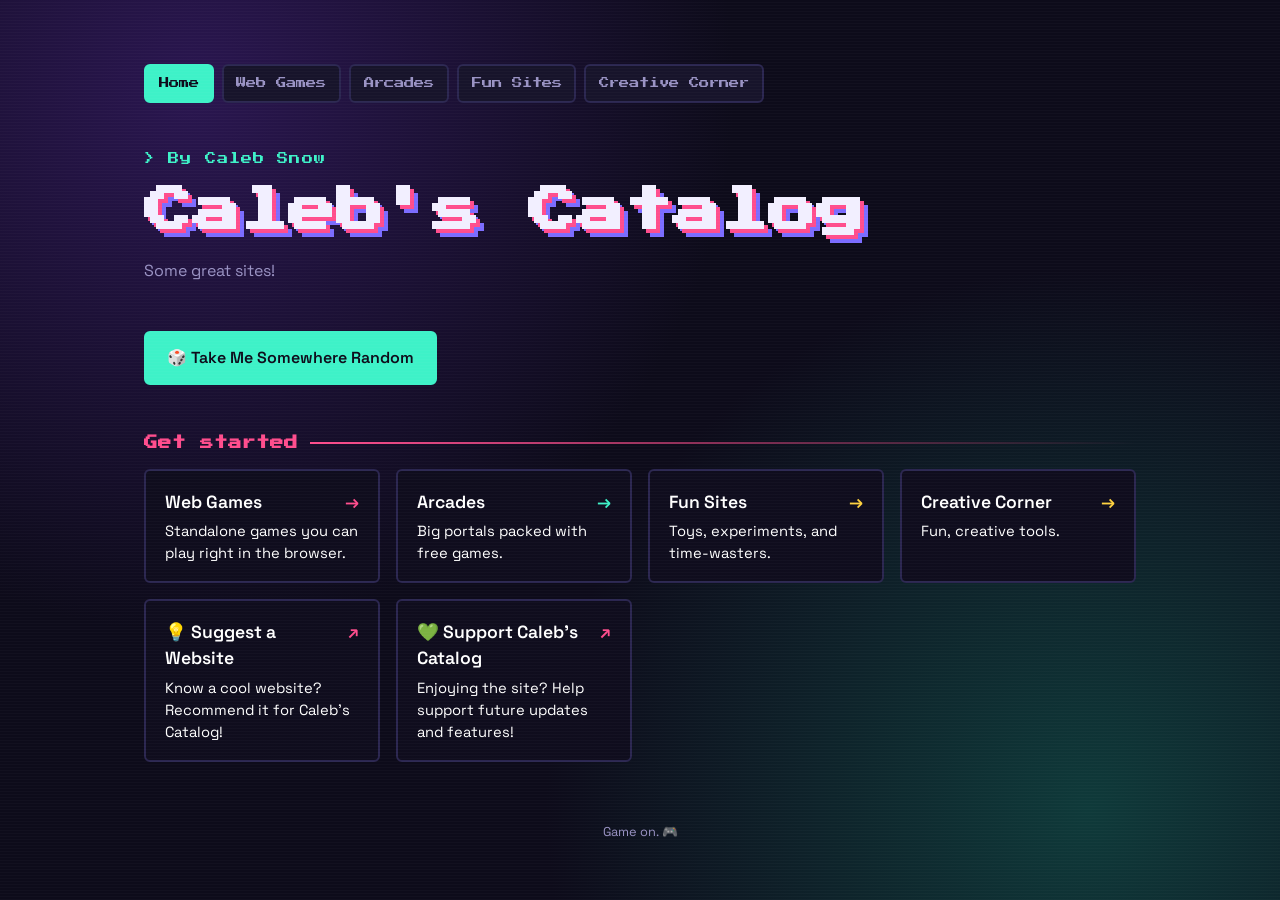
<file: index.html>
<!doctype html>
<html lang="en">
<head>
  <meta charset="utf-8">
  <meta name="viewport" content="width=device-width, initial-scale=1">
  <title>Caleb's Catalog</title>
  <meta name="description" content="Caleb's Catalog: a hand-picked list of favorite game sites.">
  <link rel="icon" href="data:image/svg+xml,<svg xmlns='http://www.w3.org/2000/svg' viewBox='0 0 100 100'><text y='.9em' font-size='90'>🎮</text></svg>">
  <link rel="preconnect" href="https://fonts.googleapis.com">
  <link rel="preconnect" href="https://fonts.gstatic.com" crossorigin>
  <link href="https://fonts.googleapis.com/css2?family=Press+Start+2P&family=Space+Grotesk:wght@400;600&display=swap" rel="stylesheet">
  <link rel="stylesheet" href="./styles.css">
</head>
<body>
  <main>
    <nav aria-label="Pages">
      <a href="./index.html" aria-current="page">Home</a>
      <a href="./web-games">Web Games</a>
      <a href="./arcades">Arcades</a>
      <a href="./fun-sites">Fun Sites</a>
      <a href="./creative-corner">Creative Corner</a>
    </nav>

    <header>
      <div class="eyebrow">&gt; By Caleb Snow</div>
      <h1>Caleb's Catalog</h1>
      <p>Some great sites!</p>
    </header>

    <div class="random-picker">
  <button id="random-site-button" type="button">
    🎲 Take Me Somewhere Random
  </button>
  <p id="random-site-status" aria-live="polite"></p>
    </div>

    <!-- To edit: add, remove, or change any <li> below. -->

    <section class="play">
      <h2>Get started</h2>
      <ul>
        <li><a class="card play" href="/web-games"><div class="name internal">Web Games</div><div class="desc">Standalone games you can play right in the browser.</div></a></li>
        <li><a class="card arcade" href="/arcades"><div class="name internal">Arcades</div><div class="desc">Big portals packed with free games.</div></a></li>
        <li><a class="card fun" href="/fun-sites"><div class="name internal">Fun Sites</div><div class="desc">Toys, experiments, and time-wasters.</div></a></li>
        <li><a class="card fun" href="/creative-corner"><div class="name internal">Creative Corner</div><div class="desc">Fun, creative tools.</div></a></li>
        <li><a class="card" href="https://forms.gle/zRhJoVDaYGSk9dvp7" target="_blank" rel="noopener"><div class="name">💡 Suggest a Website</div><div class="desc">Know a cool website? Recommend it for Caleb's Catalog!</div></a></li>
        <li><a class="card" href="PASTE_PAYMENT_LINK_HERE" target="_blank" rel="noopener"><div class="name">💚 Support Caleb's Catalog</div><div class="desc">Enjoying the site? Help support future updates and features!</div></a></li>
      </ul>
    </section>

    <footer>Game on. 🎮</footer>
  </main>
  
  <script>
const randomButton = document.getElementById("random-site-button");
const randomStatus = document.getElementById("random-site-status");

const pages = [
    "./web-games.html",
    "./arcades.html",
    "./fun-sites.html"
];

randomButton.addEventListener("click", async () => {
    const newTab = window.open("about:blank", "_blank");

    randomButton.disabled = true;
    randomStatus.textContent = "Finding a random website...";

    try {
        const pageTexts = await Promise.all(
            pages.map(async page => {
                const response = await fetch(page);
                if (!response.ok) throw new Error("Page not found");
                return response.text();
            })
        );

        const parser = new DOMParser();

        const sites = pageTexts.flatMap(html => {
            const doc = parser.parseFromString(html, "text/html");

            return Array.from(
                doc.querySelectorAll('a.card[href^="http"]')
            ).map(link => ({
                url: link.href,
                name: link.querySelector(".name")?.textContent.trim()
            }));
        });

        if (sites.length === 0) {
            throw new Error("No websites found");
        }

        const pick = sites[Math.floor(Math.random() * sites.length)];

        randomStatus.textContent = "Random pick: " + pick.name;

        if (newTab) {
            newTab.location.href = pick.url;
        } else {
            window.location.href = pick.url;
        }

    } catch (error) {
        if (newTab) newTab.close();

        randomStatus.textContent = "Couldn't find a website. Try again!";
        console.error(error);

    } finally {
        randomButton.disabled = false;
    }
});
</script>
  
</body>
</html>
</file>
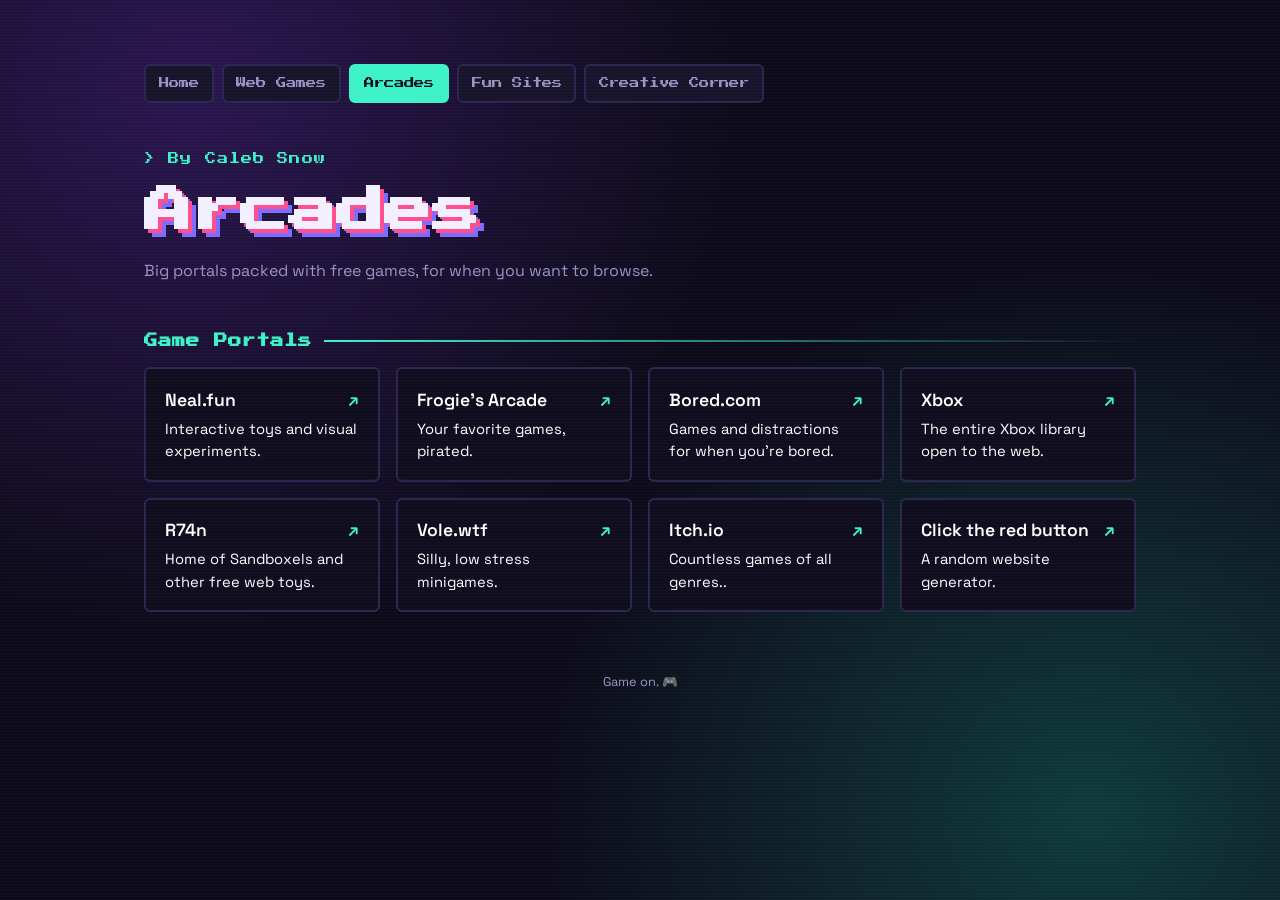
<file: arcades.html>
<!doctype html>
<html lang="en">
<head>
  <meta charset="utf-8">
  <meta name="viewport" content="width=device-width, initial-scale=1">
  <title>Arcades · Caleb's Catalog</title>
  <meta name="description" content="Big portals packed with free browser games.">
  <link rel="icon" href="data:image/svg+xml,<svg xmlns='http://www.w3.org/2000/svg' viewBox='0 0 100 100'><text y='.9em' font-size='90'>🎮</text></svg>">
  <link rel="preconnect" href="https://fonts.googleapis.com">
  <link rel="preconnect" href="https://fonts.gstatic.com" crossorigin>
  <link href="https://fonts.googleapis.com/css2?family=Press+Start+2P&family=Space+Grotesk:wght@400;600&display=swap" rel="stylesheet">
  <link rel="stylesheet" href="./styles.css">
</head>
<body>
  <main>
    <nav aria-label="Pages">
      <a href="./index.html">Home</a>
      <a href="./web-games">Web Games</a>
      <a href="./arcades" aria-current="page">Arcades</a>
      <a href="./fun-sites">Fun Sites</a>
      <a href="./creative-corner">Creative Corner</a>
    </nav>

    <header>
      <div class="eyebrow">&gt; By Caleb Snow</div>
      <h1>Arcades</h1>
      <p>Big portals packed with free games, for when you want to browse.</p>
    </header>

    <!-- To edit: add, remove, or change any <li> below. -->

    <section class="arcade">
      <h2>Game Portals</h2>
      <ul>
        <li><a class="card" href="https://neal.fun" target="_blank" rel="noopener" style="--card-image: url('https://cdn.buymeacoffee.com/uploads/profile_pictures/2025/10/IG9EK8jZj0v2CEW4.png@300w_0e.webp')"><div class="name">Neal.fun</div><div class="desc">Interactive toys and visual experiments.</div></a></li>
        <li><a class="card" href="https://frogiesarcade.com" target="_blank" rel="noopener" style="--card-image: url('https://avatars.githubusercontent.com/u/115168315?v=4')"><div class="name">Frogie's Arcade</div><div class="desc">Your favorite games, pirated.</div></a></li>
       <li><a class="card"href="https://www.bored.com"target="_blank"rel="noopener" style="--card-image: url('https://i.extremetech.com/imagery/content-types/062OJBVaaW3YRW5BBnLISxj/hero-image.fit_lim.v1779235660.png')"><div class="name">Bored.com</div><div class="desc">Games and distractions for when you're bored.</div></a></li>
        <li><a class="card" href="https://www.xbox.com/en-us/play" target="_blank" rel="noopener" style="--card-image: url('https://xboxwire.thesourcemediaassets.com/sites/2/2026/05/Bootup_Wire-9c068aa206c9a72d2b1f.png')"><div class="name">Xbox</div><div class="desc">The entire Xbox library open to the web.</div></a></li>
        <li><a class="card" href="https://r74n.com" target="_blank" rel="noopener" style="--card-image: url('https://r74n.com/icons/avatar.png')"><div class="name">R74n</div><div class="desc">Home of Sandboxels and other free web toys.</div></a></li>
        <li><a class="card" href="https://vole.wtf/" target="_blank" rel="noopener" style="--card-image: url('https://vole.wtf/_home/notes/kilobytes-gambit.png')"><div class="name">Vole.wtf</div><div class="desc">Silly, low stress minigames.</div></a></li>
        <li><a class="card" href="https://itch.io/" target="_blank" rel="noopener" style="--card-image: url('https://eu-images.contentstack.com/v3/assets/blt740a130ae3c5d529/bltc7db0f8582e86fa5/6706ab25b7bf3cbad638d354/itchio_7rf5.jpg?width=1280&auto=webp&quality=80&disable=upscale')"><div class="name">Itch.io</div><div class="desc">Countless games of all genres..</div></a></li>
        <li><a class="card" href="https://clicktheredbutton.com/" target="_blank" rel="noopener" style="--card-image: url('https://t3.ftcdn.net/jpg/01/17/32/96/360_F_117329697_fgvFnwdqzkbdqL2ZixDbzi6Epzi659Oa.jpg')"><div class="name">Click the red button</div><div class="desc">A random website generator.</div></a></li>  
      </ul>
    </section>

    <footer>Game on. 🎮</footer>
  </main>
</body>
</html>
</file>
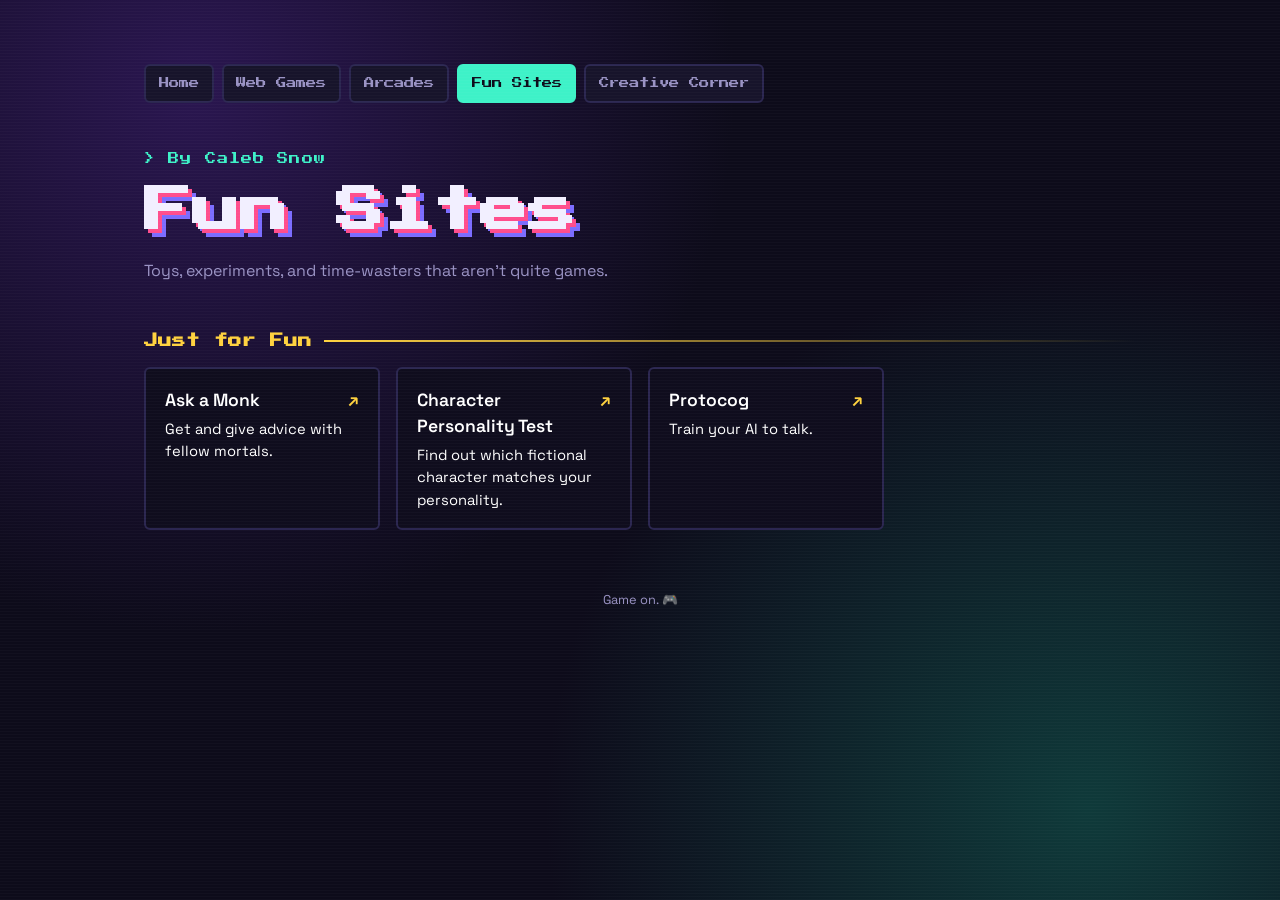
<file: fun-sites.html>
<!doctype html>
<html lang="en">
<head>
  <meta charset="utf-8">
  <meta name="viewport" content="width=device-width, initial-scale=1">
  <title>Fun Sites · Caleb's Catalog</title>
  <meta name="description" content="Toys, experiments, and time-wasters on the web.">
  <link rel="icon" href="data:image/svg+xml,<svg xmlns='http://www.w3.org/2000/svg' viewBox='0 0 100 100'><text y='.9em' font-size='90'>🎮</text></svg>">
  <link rel="preconnect" href="https://fonts.googleapis.com">
  <link rel="preconnect" href="https://fonts.gstatic.com" crossorigin>
  <link href="https://fonts.googleapis.com/css2?family=Press+Start+2P&family=Space+Grotesk:wght@400;600&display=swap" rel="stylesheet">
  <link rel="stylesheet" href="./styles.css">
</head>
<body>
  <main>
    <nav aria-label="Pages">
      <a href="./index.html">Home</a>
      <a href="./web-games">Web Games</a>
      <a href="./arcades">Arcades</a>
      <a href="./fun-sites" aria-current="page">Fun Sites</a>
      <a href="./creative-corner">Creative Corner</a>
    </nav>

    <header>
      <div class="eyebrow">&gt; By Caleb Snow</div>
      <h1>Fun Sites</h1>
      <p>Toys, experiments, and time-wasters that aren't quite games.</p>
    </header>

    <!-- To edit: add, remove, or change any <li> below. -->

    <section class="fun">
      <h2>Just for Fun</h2>
      <ul>
        <li><a class="card" href="https://askamonk.online/" target="_blank" rel="noopener" style="--card-image: url('https://cdn.britannica.com/61/218561-050-47A98FB5/seated-Buddha-bronze-sculpture.jpg')"><div class="name">Ask a Monk</div><div class="desc">Get and give advice with fellow mortals.</div></a></li>
        <li><a class="card" href="https://openpsychometrics.org/tests/characters/" target="_blank" rel="noopener" style="--card-image: url('https://cdn.123test.com/content/COM/personality_test_cloud_800-600.png')"><div class="name">Character Personality Test</div><div class="desc">Find out which fictional character matches your personality.</div></a></li>
        <li><a class="card" href="https://r74n.com/mini/protocog" target="_blank" rel="noopener" style="--card-image: url('https://r74n.com/mini/art/protocog/icon.png')"><div class="name">Protocog</div><div class="desc">Train your AI to talk.</div></a></li>
      </ul>
    </section>

    <footer>Game on. 🎮</footer>
  </main>
</body>
</html>
</file>
<file: styles.css>
:root {
  --bg: #0d0b1a;
  --panel: #17142b;
  --ink: #f2efff;
  --muted: #9a93c4;
  --c1: #ff4d8d;
  --c2: #3ef2c8;
  --c3: #ffd23f;
  --c4: #7b6cff;
}
* { box-sizing: border-box; }
body {
  margin: 0;
  min-height: 100vh;
  background:
    radial-gradient(circle at 15% 10%, #2a1650 0, transparent 40%),
    radial-gradient(circle at 85% 90%, #0f3a3a 0, transparent 40%),
    var(--bg);
  color: var(--ink);
  font-family: "Space Grotesk", system-ui, sans-serif;
  line-height: 1.5;
}
body::before {
  content: "";
  position: fixed; inset: 0;
  background: repeating-linear-gradient(0deg, rgba(255,255,255,.025) 0 1px, transparent 1px 3px);
  pointer-events: none;
}
main { max-width: 1040px; margin: 0 auto; padding: 4rem 1.5rem 3rem; }
header { margin-bottom: 3rem; }
.eyebrow { color: var(--c2); font-family: "Press Start 2P", monospace; font-size: .7rem; letter-spacing: .1em; }
h1 {
  font-family: "Press Start 2P", monospace;
  font-size: clamp(1.6rem, 5vw, 3rem);
  line-height: 1.3;
  margin: .8rem 0 1rem;
  text-shadow: 4px 4px 0 var(--c1), 8px 8px 0 var(--c4);
}
header p { color: var(--muted); max-width: 52ch; margin: 0; }
section { margin-bottom: 2.75rem; }
h2 {
  font-family: "Press Start 2P", monospace;
  font-size: .85rem;
  color: var(--accent);
  margin: 0 0 1rem;
  display: flex; align-items: center; gap: .75rem;
}
h2::after { content: ""; flex: 1; height: 2px; background: linear-gradient(90deg, var(--accent), transparent); }
ul {
  list-style: none; padding: 0; margin: 0;
  display: grid; gap: 1rem;
  grid-template-columns: repeat(auto-fill, minmax(230px, 1fr));
}
a.card {
  display: block; height: 100%;
  padding: 1.1rem 1.2rem;
  background: var(--panel);
  border: 2px solid #2b2650;
  border-radius: 6px;
  color: inherit; text-decoration: none;
  transition: transform .15s ease, border-color .15s ease, box-shadow .15s ease;
}
a.card:hover, a.card:focus-visible {
  transform: translate(-3px, -3px);
  border-color: var(--accent);
  box-shadow: 6px 6px 0 var(--accent);
  outline: none;
}
.name { font-weight: 600; font-size: 1.1rem; display: flex; justify-content: space-between; gap: .5rem; }
.name::after { content: "↗"; color: var(--accent); }
.desc { color: var(--muted); font-size: .92rem; margin-top: .3rem; }
.play  { --accent: var(--c1); }
.shop  { --accent: var(--c2); }
.news  { --accent: var(--c3); }
.tools { --accent: var(--c4); }
.arcade { --accent: var(--c2); }
.fun   { --accent: var(--c3); }
nav { display: flex; flex-wrap: wrap; gap: .5rem; margin-bottom: 3rem; }
nav a {
  font-family: "Press Start 2P", monospace; font-size: .65rem;
  color: var(--muted); text-decoration: none;
  padding: .6rem .8rem; border: 2px solid #2b2650; border-radius: 6px; background: var(--panel);
  transition: color .15s ease, border-color .15s ease;
}
nav a:hover, nav a:focus-visible { color: var(--ink); border-color: var(--c2); outline: none; }
nav a[aria-current="page"] { color: var(--bg); background: var(--c2); border-color: var(--c2); }
.name.internal::after { content: "→"; }
footer { color: var(--muted); font-size: .8rem; text-align: center; padding-top: 1rem; }
@media (prefers-reduced-motion: reduce) { a.card { transition: none; } }

a.card {
    background-image:
        linear-gradient(
            rgba(13, 11, 26, 0.80),
            rgba(13, 11, 26, 0.80)
        ),
        var(--card-image, none);

    background-size: cover;
    background-position: center;
    background-repeat: no-repeat;
}

a.card,
a.card .name,
a.card .desc {
    color: #ffffff;
}
.random-picker {
    margin: 2rem 0 3rem;
}

#random-site-button {
    font-family: inherit;
    font-size: 1rem;
    font-weight: 600;
    padding: .9rem 1.3rem;
    color: var(--bg);
    background: var(--c2);
    border: 2px solid var(--c2);
    border-radius: 6px;
    cursor: pointer;
    transition: .2s ease;
}

#random-site-button:hover {
    background: var(--panel);
    color: white;
    transform: translateY(-2px);
}

#random-site-status {
    color: var(--muted);
    font-size: .85rem;
}
.creative-corner {
    --accent: var(--c4);
}
</file>
